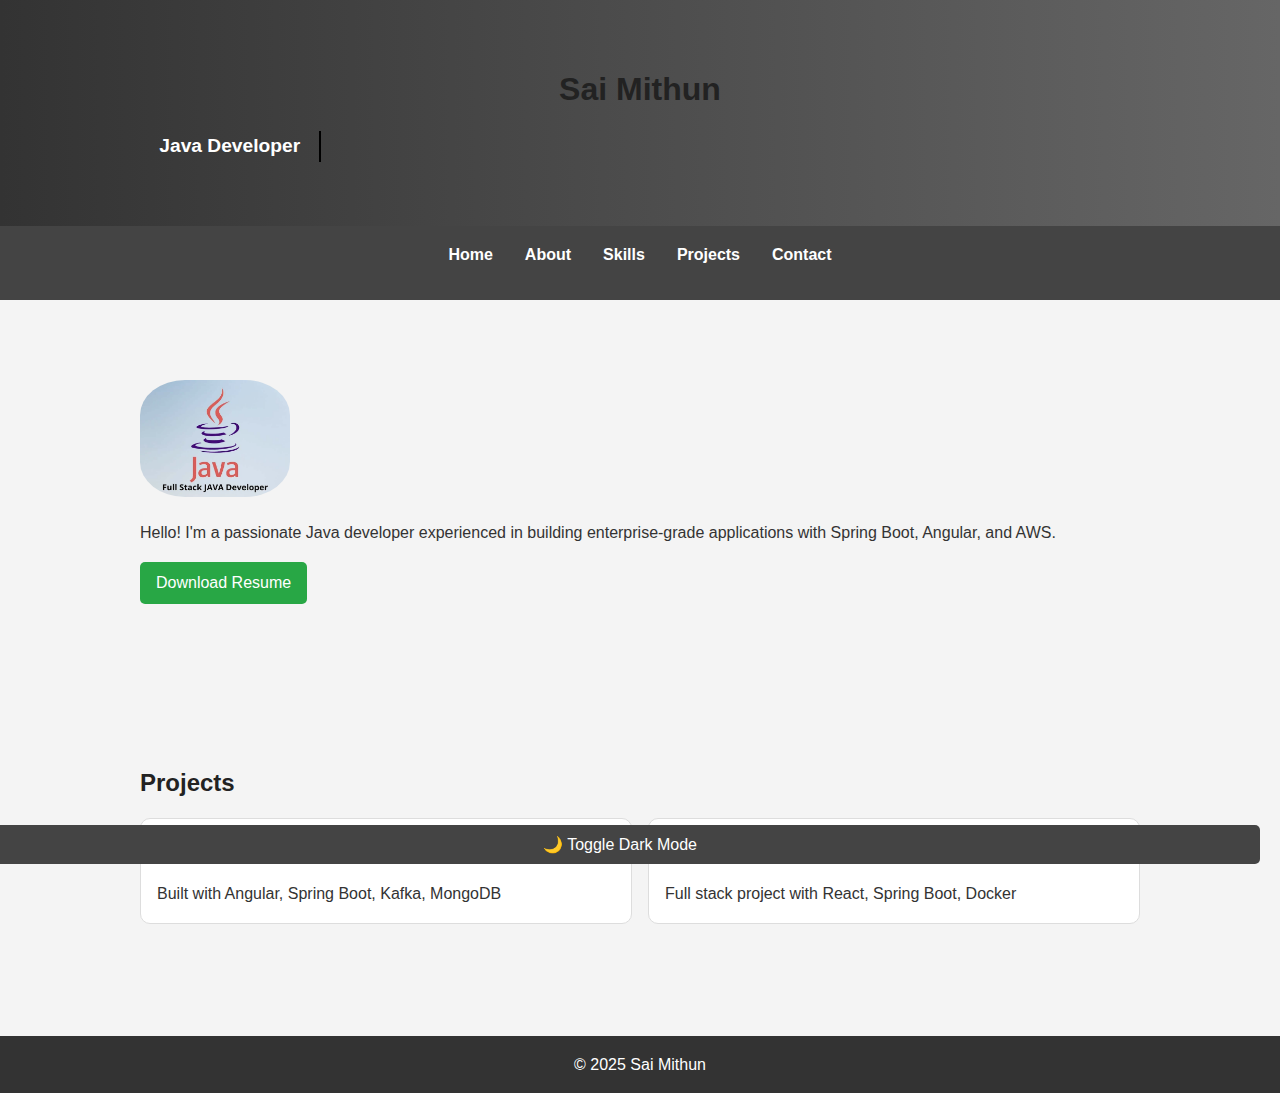
<file: index.html>
<!DOCTYPE html>
<html lang="en">
<head>
  <meta charset="UTF-8" />
  <meta name="viewport" content="width=device-width, initial-scale=1.0" />
  <title>Sai Mithun | Portfolio</title>
  <link rel="stylesheet" href="css/style.css" />
</head>
<body>
  <header>
    <div class="container">
      <h1>Sai Mithun</h1>
      <p class="typing-text">Java Developer</p>
    </div>
  </header>

  <nav>
    <ul>
      <li><a href="index.html">Home</a></li>
      <li><a href="about.html">About</a></li>
      <li><a href="skills.html">Skills</a></li>
      <li><a href="#projects">Projects</a></li>
      <li><a href="contact.html">Contact</a></li>
    </ul>
  </nav>

  <section class="intro section">
    <div class="container">
      <img src="image.png" alt="Profile Picture " class="profile-img" />
      <p>Hello! I'm a passionate Java developer experienced in building enterprise-grade applications with Spring Boot, Angular, and AWS.</p>
      <a href="Sai_Mithun_Java_Developer.docx" download class="download-btn">Download Resume</a>
    </div>
  </section>

  <section id="projects" class="section">
    <div class="container">
      <h2>Projects</h2>
      <div class="projects-grid">
        <article class="project-card">
          <h3>Healthcare Portal</h3>
          <p>Built with Angular, Spring Boot, Kafka, MongoDB</p>
        </article>
        <article class="project-card">
          <h3>Payment Gateway</h3>
          <p>Full stack project with React, Spring Boot, Docker</p>
        </article>
      </div>
    </div>
  </section>

  <footer>
    <p>&copy; 2025 Sai Mithun</p>
  </footer>
  <script src="js/script.js"></script>
</body>
</html>
</file>
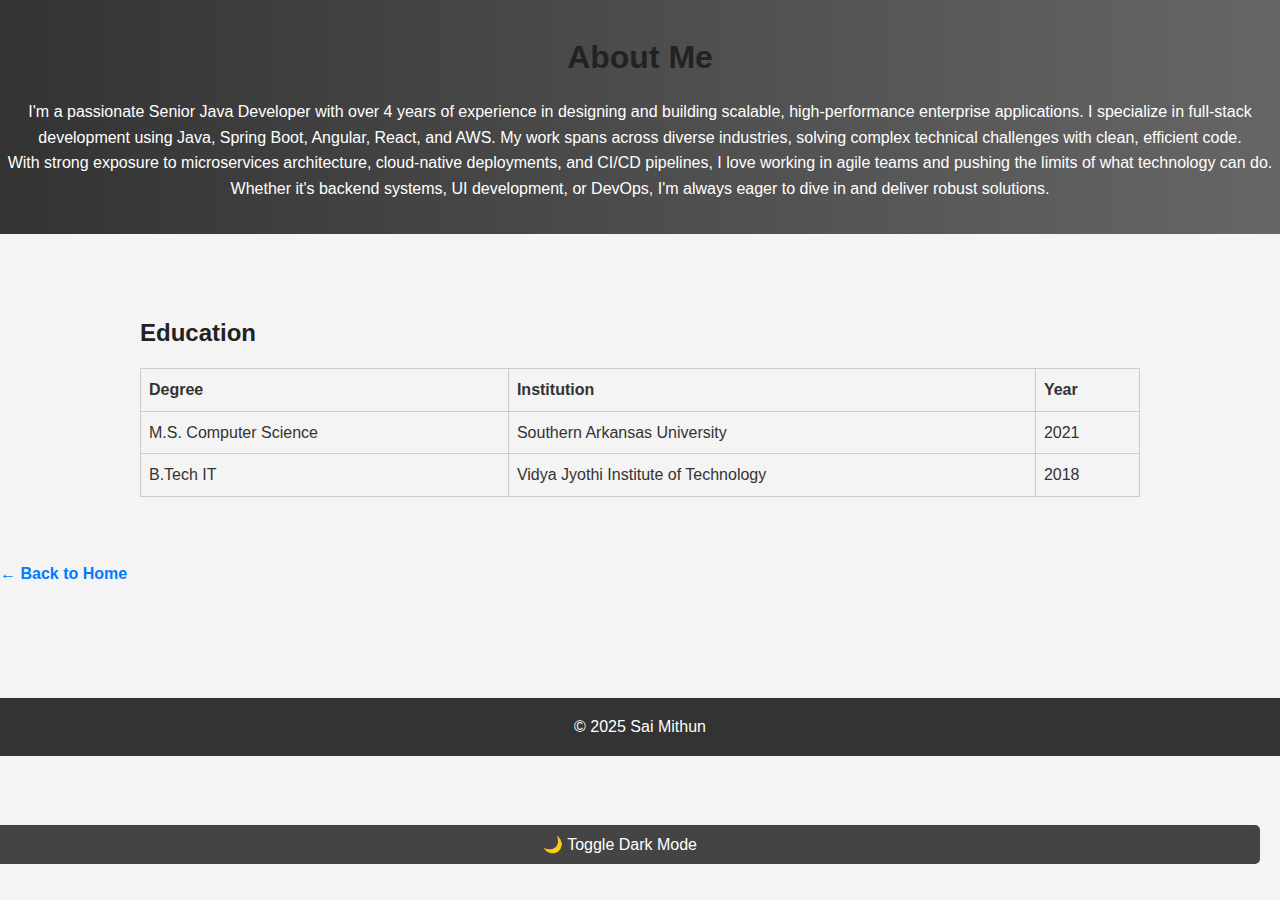
<file: about.html>
<!DOCTYPE html>
<html lang="en">
<head>
  <meta charset="UTF-8" />
  <title>About</title>
  <link rel="stylesheet" href="css/style.css" />
</head>
<body>
  <header><h1>About Me</h1>

<p>
  I'm a passionate Senior Java Developer with over 4 years of experience in designing and building scalable, high-performance enterprise applications.
  I specialize in full-stack development using Java, Spring Boot, Angular, React, and AWS.
  My work spans across diverse industries, solving complex technical challenges with clean, efficient code.
</p>
<p>
  With strong exposure to microservices architecture, cloud-native deployments, and CI/CD pipelines, I love working in agile teams and pushing the limits of what technology can do.
  Whether it's backend systems, UI development, or DevOps, I'm always eager to dive in and deliver robust solutions.
</p>
</header>
  <section class="section">
    <div class="container">
      

      <h2>Education</h2>
      <table>
        <thead>
          <tr><th>Degree</th><th>Institution</th><th>Year</th></tr>
        </thead>
        <tbody>
          <tr><td>M.S. Computer Science</td><td>Southern Arkansas University</td><td>2021</td></tr>
          <tr><td>B.Tech IT</td><td>Vidya Jyothi Institute of Technology</td><td>2018</td></tr>
        </tbody>
      </table>
    </div>
  
<div class="back-button">
  <a href="index.html">&larr; Back to Home</a>
</div>

</section>
  <footer><p>&copy; 2025 Sai Mithun</p></footer>
<script src="js/script.js"></script>
</body>
</html>
</file>
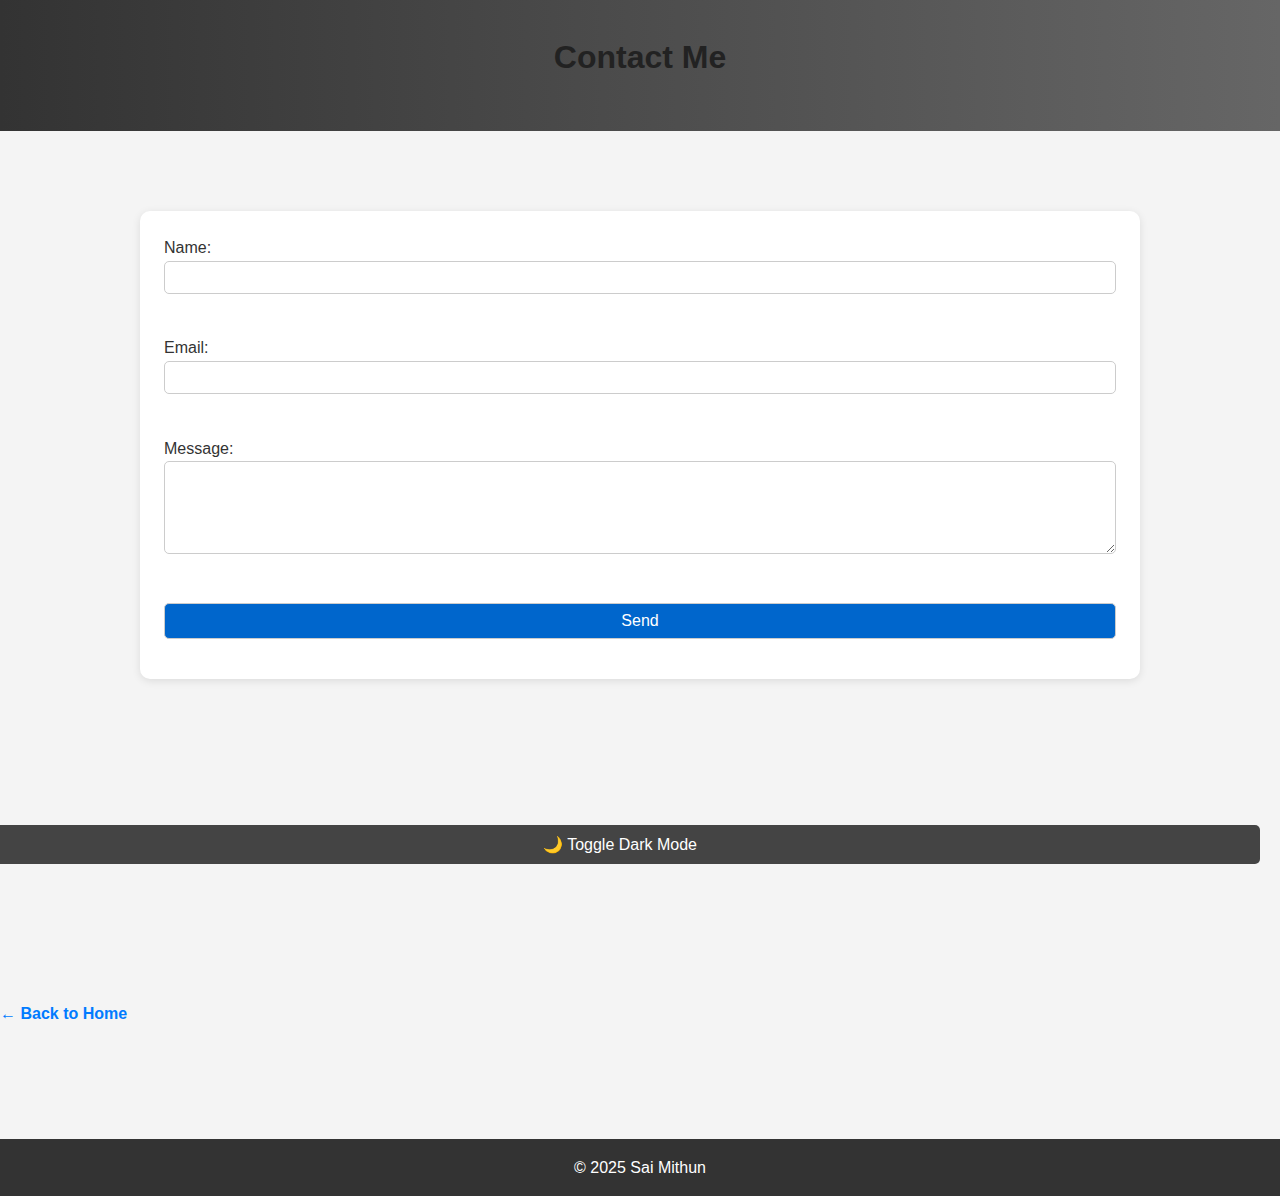
<file: contact.html>
<!DOCTYPE html>
<html lang="en">
<head>
  <meta charset="UTF-8" />
  <title>Contact</title>
  <link rel="stylesheet" href="css/style.css" />
</head>
<body>
  <header><h1>Contact Me</h1></header>
  <section class="section">
    <div class="container">
      <form>
        <label for="name">Name:</label><br />
        <input type="text" id="name" name="name" required><br /><br />
        
        <label for="email">Email:</label><br />
        <input type="email" id="email" name="email" required><br /><br />
        
        <label for="message">Message:</label><br />
        <textarea id="message" name="message" rows="5" required></textarea><br /><br />
        
        <button type="submit">Send</button>
      </form>
      
      <iframe 
        src="https://www.google.com/maps/embed?pb=!1m18!1m12!1m3!1d24159.460591218783!2d-96.94889490000001!3d32.81401815!2m3!1f0!2f0!3f0!3m2!1i1024!2i768!4f13.1!3m3!1m2!1s0x864e81dcff78f41d%3A0xf74827a2c8a3fffd!2sIrving%2C%20TX!5e0!3m2!1sen!2sus!4v1614335895647!5m2!1sen!2sus" 
        width="100%" height="250" style="border:0;" allowfullscreen="" loading="lazy">
      </iframe>
    </div>
  
<div class="back-button">
  <a href="index.html">&larr; Back to Home</a>
</div>

</section>
  <footer><p>&copy; 2025 Sai Mithun</p></footer>
</body>
<script src="js/script.js"></script>
</html>
</file>
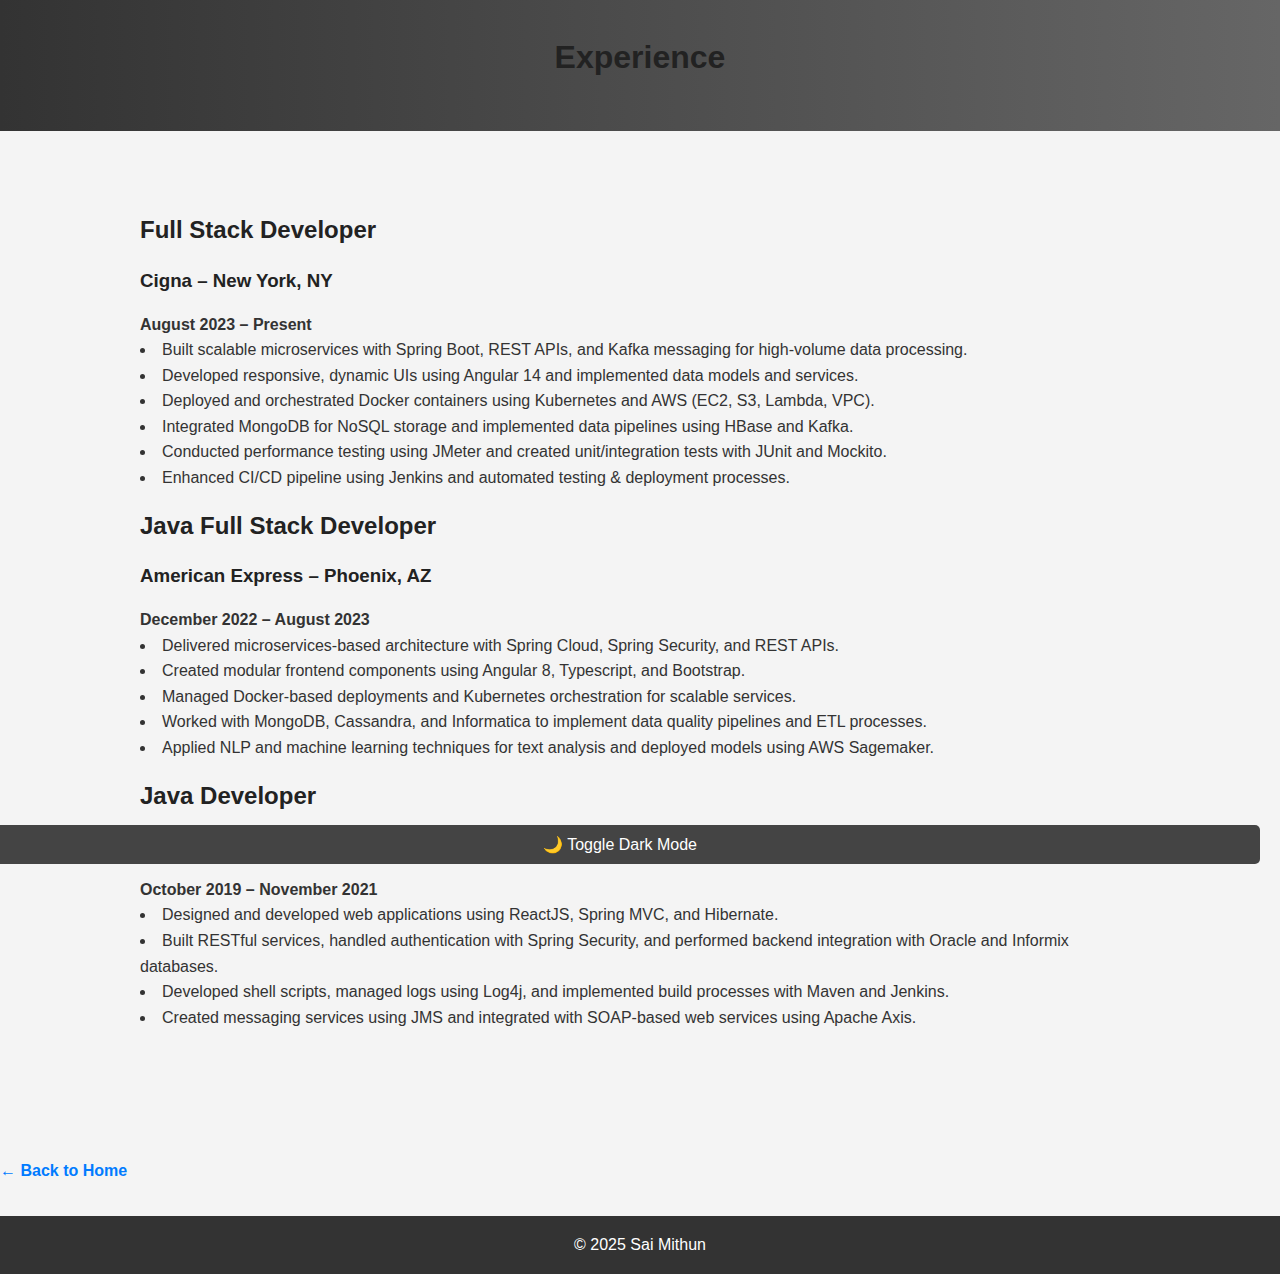
<file: experience.html>
<!DOCTYPE html>
<html lang="en">
<head>
  <meta charset="UTF-8" />
  <title>Experience</title>
  <link rel="stylesheet" href="css/style.css" />
</head>
<body>
  <header><h1>Experience</h1></header>
  <section class="section">
    <div class="container">

<h2>Full Stack Developer</h2>
<h3>Cigna – New York, NY</h3>
<p><strong>August 2023 – Present</strong></p>
<ul>
  <li>Built scalable microservices with Spring Boot, REST APIs, and Kafka messaging for high-volume data processing.</li>
  <li>Developed responsive, dynamic UIs using Angular 14 and implemented data models and services.</li>
  <li>Deployed and orchestrated Docker containers using Kubernetes and AWS (EC2, S3, Lambda, VPC).</li>
  <li>Integrated MongoDB for NoSQL storage and implemented data pipelines using HBase and Kafka.</li>
  <li>Conducted performance testing using JMeter and created unit/integration tests with JUnit and Mockito.</li>
  <li>Enhanced CI/CD pipeline using Jenkins and automated testing & deployment processes.</li>
</ul>

<h2>Java Full Stack Developer</h2>
<h3>American Express – Phoenix, AZ</h3>
<p><strong>December 2022 – August 2023</strong></p>
<ul>
  <li>Delivered microservices-based architecture with Spring Cloud, Spring Security, and REST APIs.</li>
  <li>Created modular frontend components using Angular 8, Typescript, and Bootstrap.</li>
  <li>Managed Docker-based deployments and Kubernetes orchestration for scalable services.</li>
  <li>Worked with MongoDB, Cassandra, and Informatica to implement data quality pipelines and ETL processes.</li>
  <li>Applied NLP and machine learning techniques for text analysis and deployed models using AWS Sagemaker.</li>
</ul>

<h2>Java Developer</h2>
<h3>CenturyLink – Bangalore, India</h3>
<p><strong>October 2019 – November 2021</strong></p>
<ul>
  <li>Designed and developed web applications using ReactJS, Spring MVC, and Hibernate.</li>
  <li>Built RESTful services, handled authentication with Spring Security, and performed backend integration with Oracle and Informix databases.</li>
  <li>Developed shell scripts, managed logs using Log4j, and implemented build processes with Maven and Jenkins.</li>
  <li>Created messaging services using JMS and integrated with SOAP-based web services using Apache Axis.</li>
</ul>

</div>
  </section>
  <div class="back-button">
    <a href="index.html">&larr; Back to Home</a>
  </div>
  <footer><p>&copy; 2025 Sai Mithun</p></footer>
  <script src="js/script.js"></script>
</body>
</html>
</file>
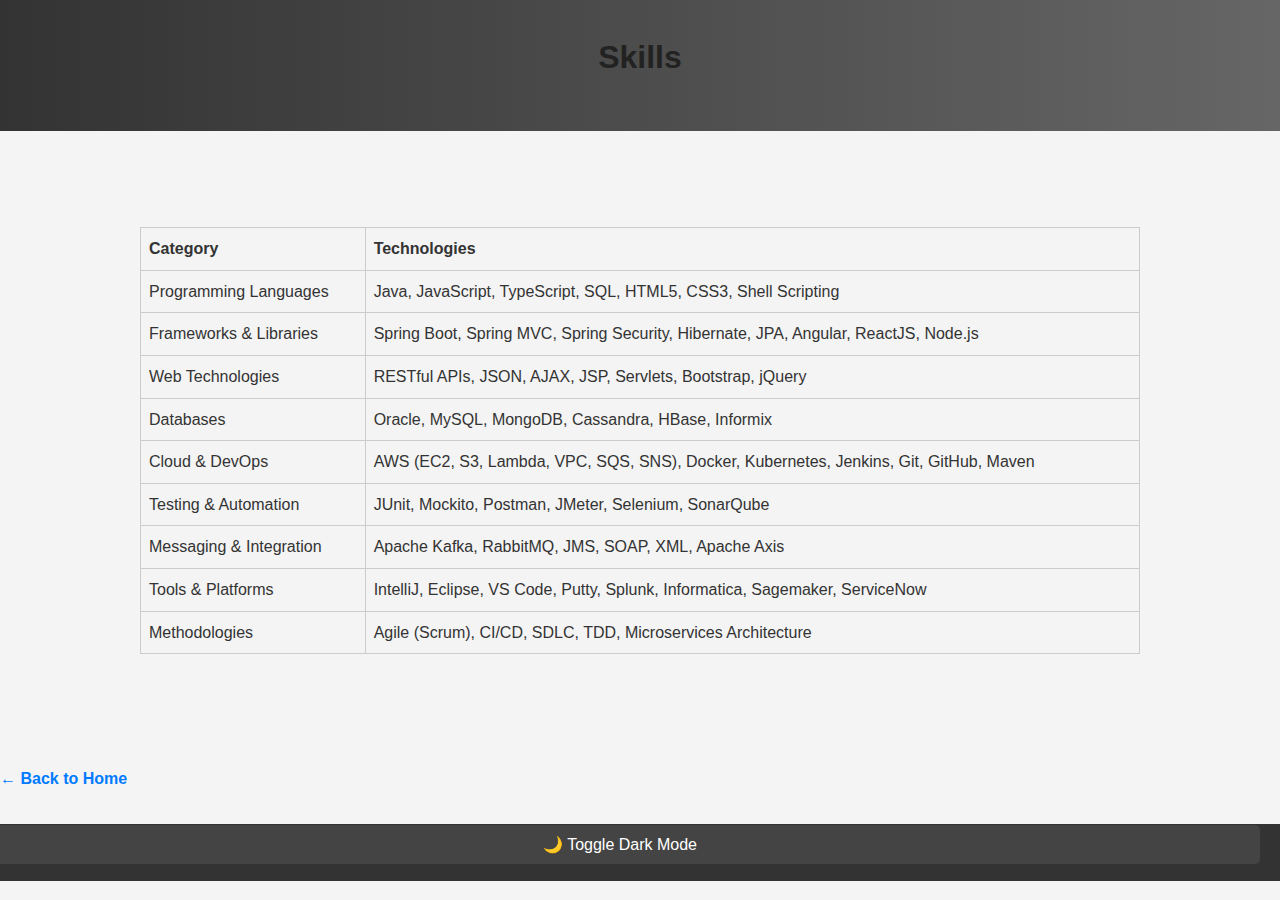
<file: skills.html>
<!DOCTYPE html>
<html lang="en">
<head>
  <meta charset="UTF-8" />
  <title>Skills</title>
  <link rel="stylesheet" href="css/style.css" />
</head>
<body>
  <header><h1>Skills</h1></header>
  <section class="section">
    <div class="container">
      
<table>
  <thead>
    <tr><th>Category</th><th>Technologies</th></tr>
  </thead>
  <tbody>
    <tr><td>Programming Languages</td><td>Java, JavaScript, TypeScript, SQL, HTML5, CSS3, Shell Scripting</td></tr>
    <tr><td>Frameworks & Libraries</td><td>Spring Boot, Spring MVC, Spring Security, Hibernate, JPA, Angular, ReactJS, Node.js</td></tr>
    <tr><td>Web Technologies</td><td>RESTful APIs, JSON, AJAX, JSP, Servlets, Bootstrap, jQuery</td></tr>
    <tr><td>Databases</td><td>Oracle, MySQL, MongoDB, Cassandra, HBase, Informix</td></tr>
    <tr><td>Cloud & DevOps</td><td>AWS (EC2, S3, Lambda, VPC, SQS, SNS), Docker, Kubernetes, Jenkins, Git, GitHub, Maven</td></tr>
    <tr><td>Testing & Automation</td><td>JUnit, Mockito, Postman, JMeter, Selenium, SonarQube</td></tr>
    <tr><td>Messaging & Integration</td><td>Apache Kafka, RabbitMQ, JMS, SOAP, XML, Apache Axis</td></tr>
    <tr><td>Tools & Platforms</td><td>IntelliJ, Eclipse, VS Code, Putty, Splunk, Informatica, Sagemaker, ServiceNow</td></tr>
    <tr><td>Methodologies</td><td>Agile (Scrum), CI/CD, SDLC, TDD, Microservices Architecture</td></tr>
  </tbody>
</table>

    </div>
  </section>
  <div class="back-button">
    <a href="index.html">&larr; Back to Home</a>
  </div>
  <footer><p>&copy; 2025 Sai Mithun</p></footer>
  <script src="js/script.js"></script>
</body>
</html>
</file>
<file: css/style.css>
* {
  margin: 0;
  padding: 0;
  box-sizing: border-box;
}

body {
  font-family: 'Segoe UI', sans-serif;
  background: #f4f4f4;
  color: #333;
  line-height: 1.6;
}

.container {
  width: 90%;
  max-width: 1000px;
  margin: auto;
  padding: 2rem 0;
}

header {
  background: linear-gradient(to right, #333, #666);
  color: white;
  text-align: center;
  padding: 2rem 0;
  position: sticky;
  top: 0;
  z-index: 1000;
}

nav {
  background: #444;
  padding: 1rem 0;
}

nav ul {
  list-style: none;
  display: flex;
  justify-content: center;
  gap: 2rem;
}

nav a {
  color: white;
  text-decoration: none;
  font-weight: bold;
  transition: color 0.3s;
}

nav a:hover {
  color: #ffd700;
}

.section {
  padding: 3rem 0;
}

h1, h2, h3 {
  color: #222;
  margin-bottom: 1rem;
}

ul {
  list-style: disc inside;
  margin-bottom: 1rem;
}

table {
  width: 100%;
  border-collapse: collapse;
  margin-top: 1rem;
}

th, td {
  border: 1px solid #ccc;
  padding: 0.5rem;
  text-align: left;
}

.profile-img {
  width: 150px;
  border-radius: 30%;
  margin-bottom: 1rem;
}

.projects-grid {
  display: grid;
  grid-template-columns: repeat(auto-fit, minmax(250px, 1fr));
  gap: 1rem;
}

.project-card {
  background: white;
  border: 1px solid #ddd;
  padding: 1rem;
  border-radius: 10px;
  transition: transform 0.3s, box-shadow 0.3s;
}

.project-card:hover {
  transform: scale(1.02);
  box-shadow: 0 4px 12px rgba(0,0,0,0.1);
}

form {
  background: white;
  padding: 1.5rem;
  border-radius: 10px;
  box-shadow: 0 2px 8px rgba(0,0,0,0.1);
}

input, textarea, button {
  width: 100%;
  margin-bottom: 1rem;
  padding: 0.5rem;
  border: 1px solid #ccc;
  border-radius: 5px;
}

button {
  background: #0066cc;
  color: white;
  font-size: 1rem;
  cursor: pointer;
}

button:hover {
  background: #004c99;
}

.download-btn {
  display: inline-block;
  margin-top: 1rem;
  padding: 0.5rem 1rem;
  background: #28a745;
  color: white;
  text-decoration: none;
  border-radius: 5px;
  transition: background 0.3s;
}

.download-btn:hover {
  background: #218838;
}

.typing-text {
  font-size: 1.2rem;
  font-weight: bold;
  animation: typing 3s steps(30, end), blink 0.75s step-end infinite;
  white-space: nowrap;
  overflow: hidden;
  border-right: 2px solid black;
  width: 17ch;
}

@keyframes typing {
  from { width: 0 }
  to { width: 17ch }
}

@keyframes blink {
  50% { border-color: transparent }
}

footer {
  text-align: center;
  background: #333;
  color: white;
  padding: 1rem 0;
  margin-top: 2rem;
}

@media screen and (max-width: 600px) {
  nav ul {
    flex-direction: column;
  }

  .projects-grid {
    grid-template-columns: 1fr;
  }
}


/* Dark Mode */
body.dark-mode {
  background-color: #1e1e1e;
  color: #e0e0e0;
}

body.dark-mode header,
body.dark-mode nav,
body.dark-mode footer {
  background-color: #121212;
}

body.dark-mode a,
body.dark-mode nav a {
  color: #90caf9;
}

body.dark-mode .project-card,
body.dark-mode form {
  background-color: #2c2c2c;
  border-color: #444;
}

body.dark-mode input,
body.dark-mode textarea,
body.dark-mode button {
  background-color: #333;
  color: #fff;
  border-color: #555;
}

.back-button {
  margin: 2rem 0;
}

.back-button a {
  text-decoration: none;
  color: #007bff;
  font-weight: bold;
}

.back-button a:hover {
  text-decoration: underline;
}
</file>
